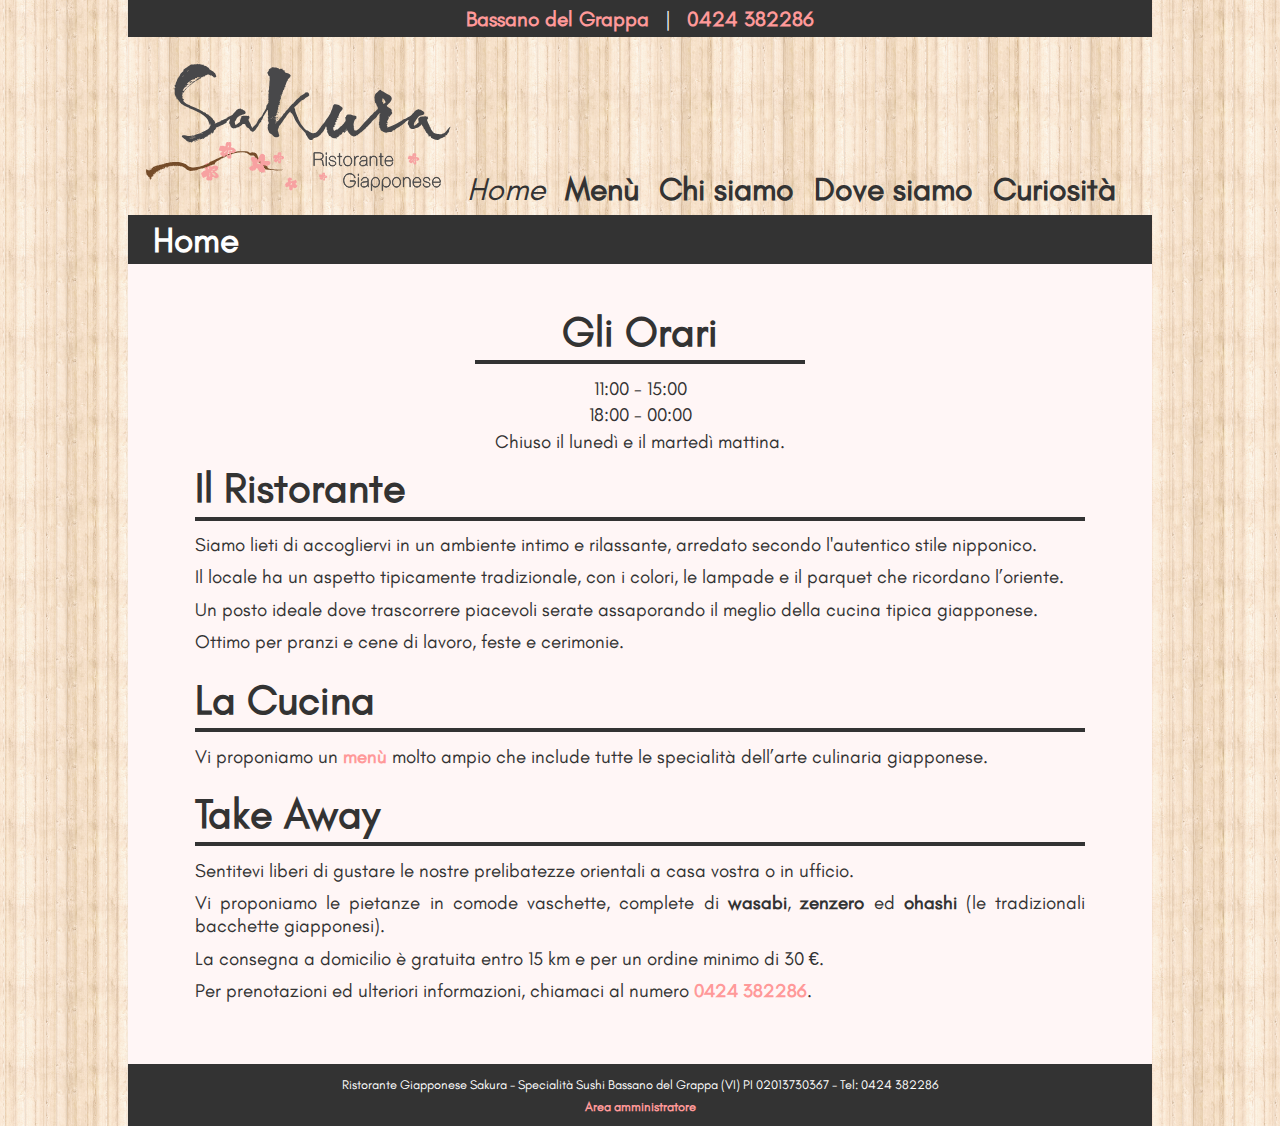
<file: public-html/index.html>
<!DOCTYPE html PUBLIC "-//W3C//DTD XHTML 1.0 Strict//EN" "http://www.w3.org/TR/xhtml1/DTD/xhtml1-strict.dtd">
<html xmlns="http://www.w3.org/1999/xhtml"  xml:lang="it" lang="it">
<head>
	<title>Ristorante Sakura</title>
	<link rel="stylesheet" type="text/css" href="css/style.css"/>
	<link rel="shortcut icon" type="image/png" href="images/favicon.png"/>
	<meta http-equiv="Content-Type" content="text/html; charset=utf-8"/>
	<meta http-equiv="Content-Script-Type" content="text/javascript" />
	<meta name="title" content="Ristorante Sakura - Ristorante Giapponese - Bassano del Grappa" />
	<meta name="description" content="Ristorante Giapponese a Bassano del Grappa. Specialità Sushi con servizio d'asporto." />
    <meta name="keywords" content="Sakura, ristorante, giapponese, giappone, sushi, asporto, bassano, bassano del grappa, vicenza" />
    <meta name="author" content="Andrea Tombolato, Eduard Bicego, Davide Castello" />
    <meta name="language" content="italian it" />
    <script type="text/javascript" src="js/scripts.js"></script>
</head>
<body onload="manageNav()">
	<div id="header">
		<div id="fixed-info">
			<p><a id="city" href="dove-siamo.html">Bassano del Grappa</a> | <a class="tel" href="tel:0424 382286">0424 382286</a></p>
		</div> 
			<div id="top-bar">
				<div id="logo">
					<h1><span xml:lang="ja">Sakura</span> - Ristorante Giapponese</h1>
				</div> 
				<div id="nav-button">
					<a onclick="manageNav()" title="Menu"> &#9776; </a>
				</div>
			</div>
		<div id="nav-menu">
			<ul>
				<li xml:lang="en">Home</li>
				<li><a href="../cgi-bin/menu.cgi">Menù</a></li>
				<li><a href="chi-siamo.html">Chi siamo</a></li>
				<li><a href="dove-siamo.html">Dove siamo</a></li>
				<li><a href="curiosita.html">Curiosità</a></li>
			</ul>
		</div>
	</div>
	<div id="main">
		<div id="path">
			<h2 xml:lang="en">Home</h2>
		</div>
		<div id="content">
			<div class="panel" id="orari">
				<h3>Gli Orari</h3>
				<p class="h">11:00 - 15:00</p> 
				<p class="h">18:00 - 00:00</p>
				<p>Chiuso il lunedì e il martedì mattina.</p>
			</div>
			<div class="panel" >
				<h3>Il Ristorante</h3>
				<p>Siamo lieti di accogliervi in un ambiente intimo e rilassante, arredato secondo l'autentico stile nipponico.</p>
				<p>Il locale ha un aspetto tipicamente tradizionale, con i colori, le lampade e il parquet che ricordano l’oriente.</p>
				<p>Un posto ideale dove trascorrere piacevoli serate assaporando il meglio della cucina tipica giapponese.</p>
				<p>Ottimo per pranzi e cene di lavoro, feste e cerimonie.</p>
			</div>
			<div class="panel">
				<h3>La Cucina</h3>
				<p>Vi proponiamo un <a href="../cgi-bin/menu.cgi">menù</a> molto ampio che include tutte le specialità dell’arte culinaria giapponese.</p>
			</div>
			<div class="panel" >
				<h3>Take Away</h3>
				<p>Sentitevi liberi di gustare le nostre prelibatezze orientali a casa vostra o in ufficio.</p>
				<p>Vi proponiamo le pietanze in comode vaschette, complete di <strong xml:lang="ja">wasabi</strong>, <strong>zenzero</strong> ed <strong xml:lang="ja">ohashi</strong> (le tradizionali bacchette giapponesi).</p>
				<p>La consegna a domicilio è gratuita entro 15 km e per un ordine minimo di 30 €.</p>
				<p>Per prenotazioni ed ulteriori informazioni, chiamaci al numero <a class="tel" href="tel:0424 382286">0424 382286</a>.</p>
			</div>
		</div>
	</div>
	<div id="footer">
		<p>Ristorante Giapponese <span xml:lang="ja">Sakura</span> - Specialità <span xml:lang="ja">Sushi</span></p>
		<p>Bassano del Grappa (VI)</p> 
		<p>PI 02013730367 - Tel: 0424 382286</p>
		<p id="admin"><a href="../cgi-bin/login.cgi">Area amministratore</a></p>
	</div>
</body>
</html>
</file>
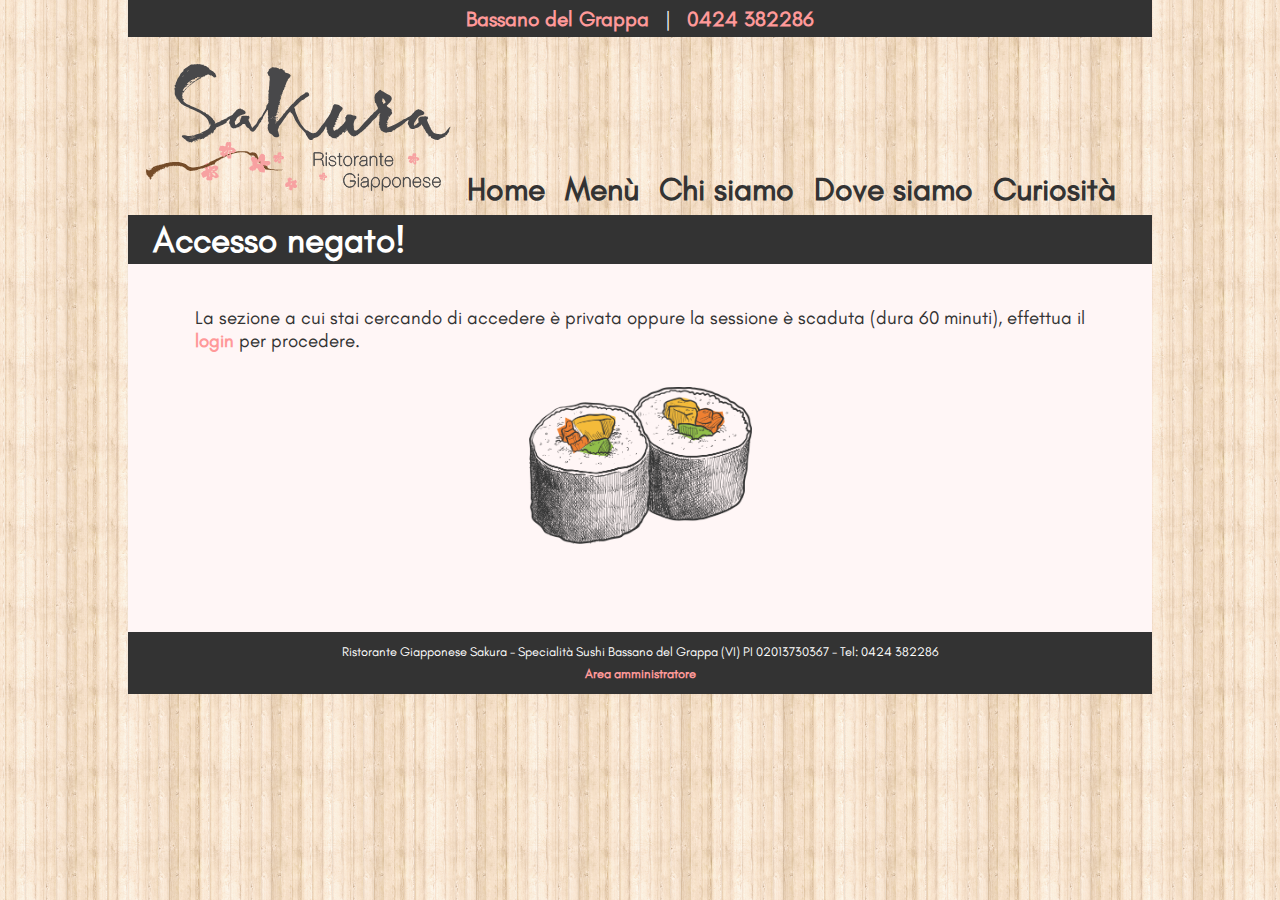
<file: public-html/accesso-negato.html>
<!DOCTYPE html PUBLIC "-//W3C//DTD XHTML 1.0 Strict//EN" "http://www.w3.org/TR/xhtml1/DTD/xhtml1-strict.dtd">
<html xmlns="http://www.w3.org/1999/xhtml"  xml:lang="it" lang="it">
<head>
	<title>Accesso negato | Ristorante Sakura</title>
	<meta name="title" content="Accesso negato | Ristorante Sakura - Ristorante Giapponese - Bassano del Grappa" />
	<link rel="stylesheet" type="text/css" href="css/style.css"/>
	<link rel="shortcut icon" type="image/png" href="images/favicon.png"/>
	<meta http-equiv="Content-Type" content="text/html; charset=utf-8"/>
    <meta name="author" content="Andrea Tombolato, Eduard Bicego, Davide Castello" />
    <meta name="language" content="italian it" />
    <script type="text/javascript" src="js/scripts.js"></script>
</head>
<body onload="manageNav()">
	<div id="header">
		<div id="fixed-info">
			<p><a id="city" href="dove-siamo.html">Bassano del Grappa</a> | <a class="tel" href="tel:0424 382286">0424 382286</a></p>
		</div> 
		
			<div id="top-bar">
				<div id="logo">
					<h1><span xml:lang="ja">Sakura</span> - Ristorante Giapponese</h1>
				</div> 
				<div id="nav-button">
					<a onclick="manageNav()" title="Menu"> &#9776; </a>
				</div>
			</div>

		<div id="nav-menu">
			<ul>
				<li xml:lang="en"><a href="index.html">Home</a></li>
				<li><a href="../cgi-bin/menu.cgi">Menù</a></li>
				<li><a href="chi-siamo.html">Chi siamo</a></li>
				<li><a href="dove-siamo.html">Dove siamo</a></li>
				<li><a href="curiosita.html">Curiosità</a></li>
			</ul>
		</div>
	</div>
	<div id="main">
		<div id="path">
			<h2 >Accesso negato!</h2>
		</div>
		<div id="content">
			<div class="panel" >
				<p>La sezione a cui stai cercando di accedere è privata oppure la sessione è scaduta (dura 60 minuti), effettua il <a href="../cgi-bin/login.cgi">login</a> per procedere.</p> 
				<div id="access-denied"></div>
			</div>
		</div>
	</div>
	<div id="footer">
		<p>Ristorante Giapponese <span xml:lang="ja">Sakura</span> - Specialità <span xml:lang="ja">Sushi</span></p>
		<p>Bassano del Grappa (VI)</p> 
		<p>PI 02013730367 - Tel: 0424 382286</p>
        <p id="admin"><a href="../cgi-bin/login.cgi">Area amministratore</a></p>
	</div>
</body>
</html>
</file>
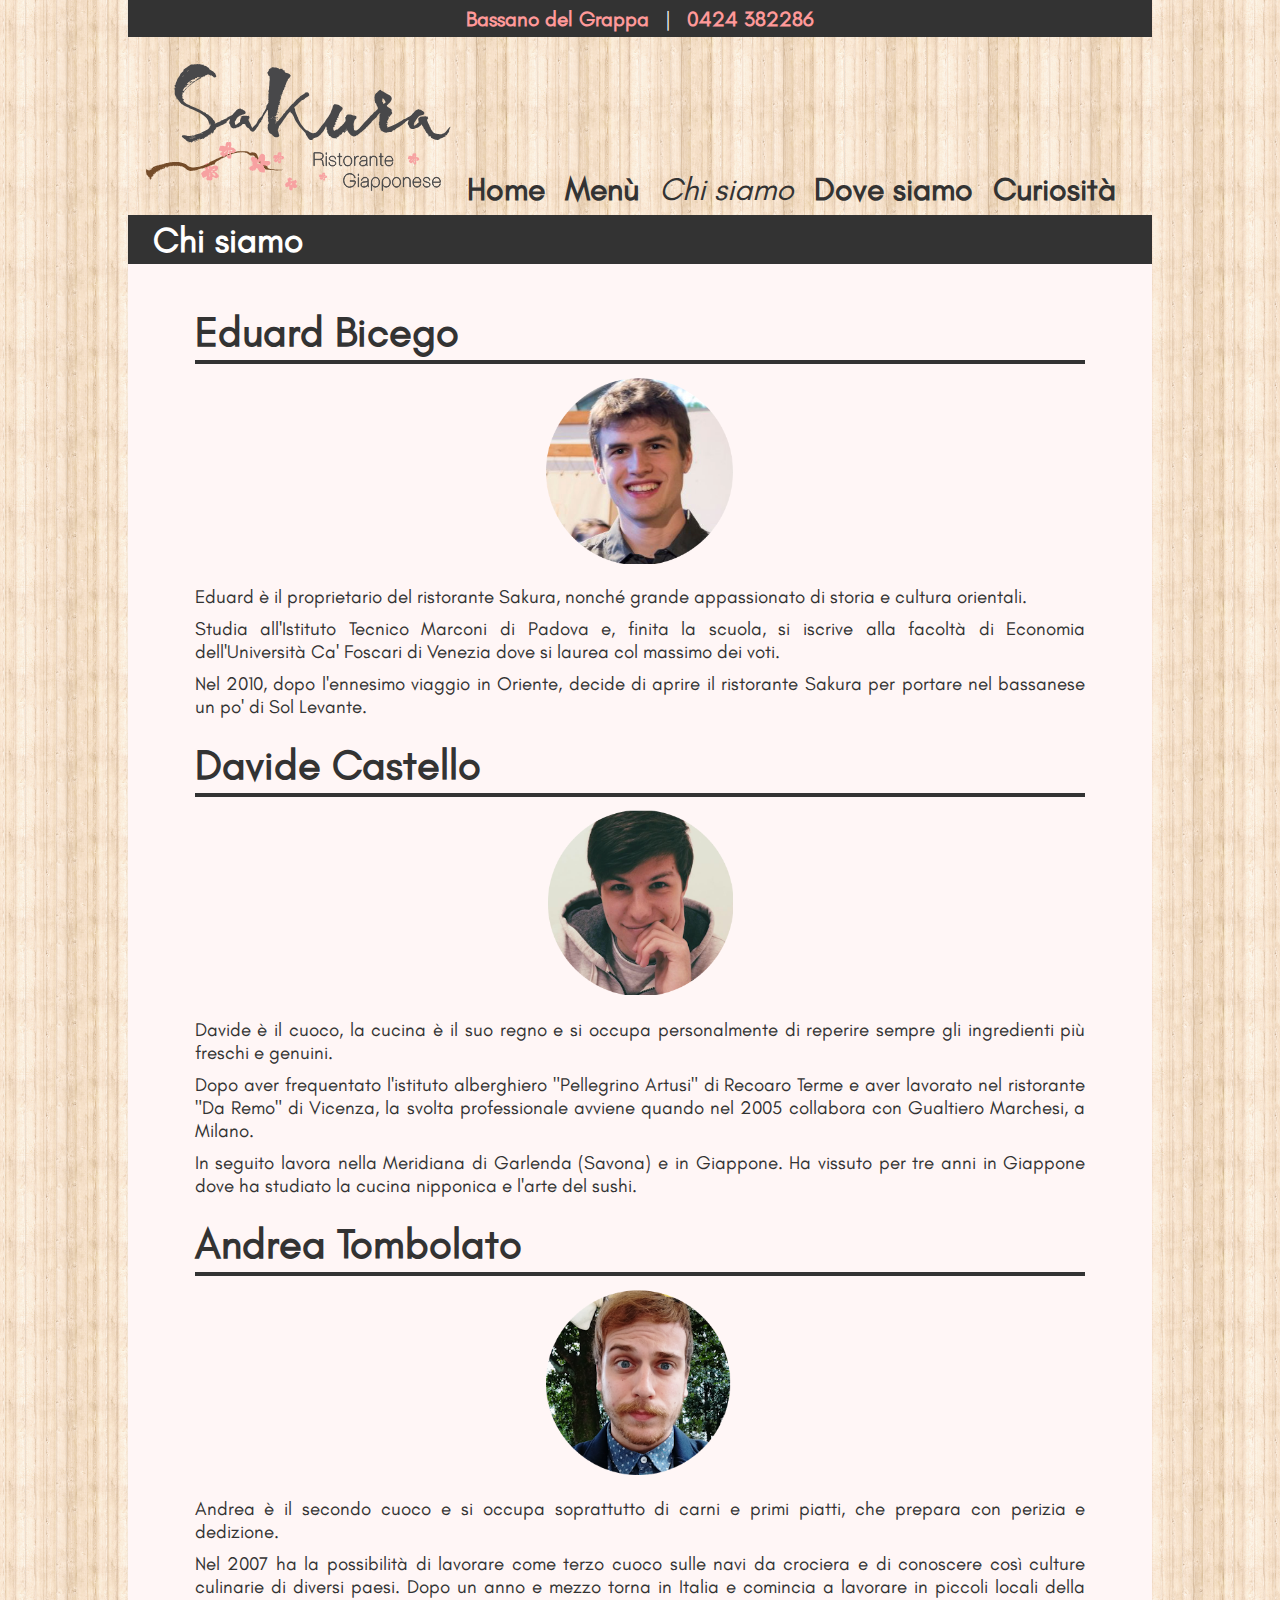
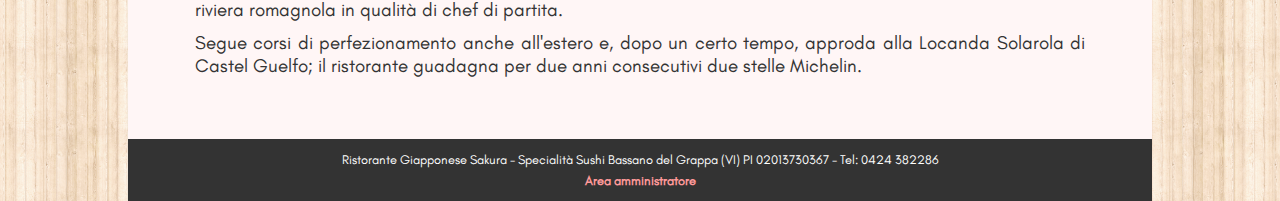
<file: public-html/chi-siamo.html>
<!DOCTYPE html PUBLIC "-//W3C//DTD XHTML 1.0 Strict//EN" "http://www.w3.org/TR/xhtml1/DTD/xhtml1-strict.dtd">
<html xmlns="http://www.w3.org/1999/xhtml"  xml:lang="it" lang="it">
<head>
	<title>Chi siamo | Ristorante Sakura</title>
	<meta name="title" content="Chi siamo | Ristorante Sakura - Ristorante Giapponese - Bassano del Grappa" />
	<link rel="stylesheet" type="text/css" href="css/style.css">
	<link rel="shortcut icon" type="image/png" href="images/favicon.png"/>
	<meta http-equiv="Content-Type" content="text/html; charset=utf-8"/>
	<meta http-equiv="Content-Script-Type" content="text/javascript" />
	<meta name="title" content="Sakura - Ristorante Giapponese - Bassano del Grappa" />
	<meta name="description" content="Ristorante Giapponese a Bassano del Grappa. Specialità Sushi con servizio d'asporto." />
    <meta name="keywords" content="Sakura, ristorante, giapponese, giappone, sushi, asporto, bassano, bassano del grappa, vicenza" />
    <meta name="author" content="Andrea Tombolato, Eduard Bicego, Davide Castello" />
    <meta name="language" content="italian it" />
    <script type="text/javascript" src="js/scripts.js"></script>
</head>
<body onload="manageNav()">
	<div id="header">
		<div id="fixed-info">
			<p><a id="city" href="dove-siamo.html">Bassano del Grappa</a> | <a class="tel" href="tel:0424 382286">0424 382286</a></p>
		</div> 
		
			<div id="top-bar">
				<div id="logo">
					<h1><span xml:lang="ja">Sakura</span> - Ristorante Giapponese</h1>
				</div> 
				<div id="nav-button">
					<a onclick="manageNav()" title="Menu"> &#9776; </a>
				</div>
			</div>

		<div id="nav-menu">
			<ul>
				<li xml:lang="en"><a href="index.html">Home</a></li>
				<li><a href="../cgi-bin/menu.cgi">Menù</a></li>
				<li>Chi siamo</li>
				<li><a href="dove-siamo.html">Dove siamo</a></li>
				<li><a href="curiosita.html">Curiosità</a></li>
			</ul>
		</div>
	</div>
	<div id="main">
		<div id="path">
			<h2 >Chi siamo</h2>
		</div>
		<div id="content">
			<div class="panel">
				<h3>Eduard Bicego</h3>
				<div>
					<div class="thumb" id="ebicego"></div>
					<p>Eduard è il proprietario del ristorante <span xml:lang="ja">Sakura</span>, nonché grande appassionato di storia e cultura orientali.</p>
					<p>Studia all'Istituto Tecnico Marconi di Padova e, finita la scuola, si iscrive alla facoltà di Economia dell'Università Ca' Foscari di Venezia dove si laurea col massimo dei voti. </p>
					<p>Nel 2010, dopo l'ennesimo viaggio in Oriente, decide di aprire il ristorante <span xml:lang="ja">Sakura</span> per portare nel bassanese un po' di Sol Levante. </p>
				</div>
			</div>
			<div class="panel" >
				<h3>Davide Castello</h3>
				<div>
					<div class="thumb" id="dcastello"></div>
					<p>Davide è il cuoco, la cucina è il suo regno e si occupa personalmente di reperire sempre gli ingredienti più freschi e genuini.</p>
					<p>Dopo aver frequentato l'istituto alberghiero "Pellegrino Artusi" di Recoaro Terme e aver lavorato nel ristorante "Da Remo" di Vicenza, la svolta professionale avviene quando nel 2005 collabora con Gualtiero Marchesi, a Milano.</p> <p>In seguito lavora nella Meridiana di Garlenda (Savona) e in Giappone.
					Ha vissuto per tre anni in Giappone dove ha studiato la cucina nipponica e l'arte del <span xml:lang="ja">sushi</span>.</p>
				</div>
			</div>
			<div class="panel" >
				<h3>Andrea Tombolato</h3>
				<div>
					<div class="thumb" id="atombola"></div>
					<p>Andrea è il secondo cuoco e si occupa soprattutto di carni e primi piatti, che prepara con perizia e dedizione.</p>
					<p>Nel 2007 ha la possibilità di lavorare come terzo cuoco sulle navi da crociera e di conoscere così culture culinarie di diversi paesi. Dopo un anno e mezzo torna in Italia e comincia a lavorare in piccoli locali della riviera romagnola in qualità di chef di partita.</p>
					<p>Segue corsi di perfezionamento anche all'estero e, dopo un certo tempo, approda alla Locanda Solarola di Castel Guelfo; il ristorante guadagna per due anni consecutivi due stelle <span xml:lang="fr">Michelin</span>.</p>
				</div>
			</div>
		</div>
	</div>
	<div id="footer">
		<p>Ristorante Giapponese <span xml:lang="ja">Sakura</span> - Specialità <span xml:lang="ja">Sushi</span></p>
		<p>Bassano del Grappa (VI)</p> 
		<p>PI 02013730367 - Tel: 0424 382286</p>
		<p id="admin"><a href="../cgi-bin/login.cgi">Area amministratore</a></p>
	</div>
</body>
</html>
</file>
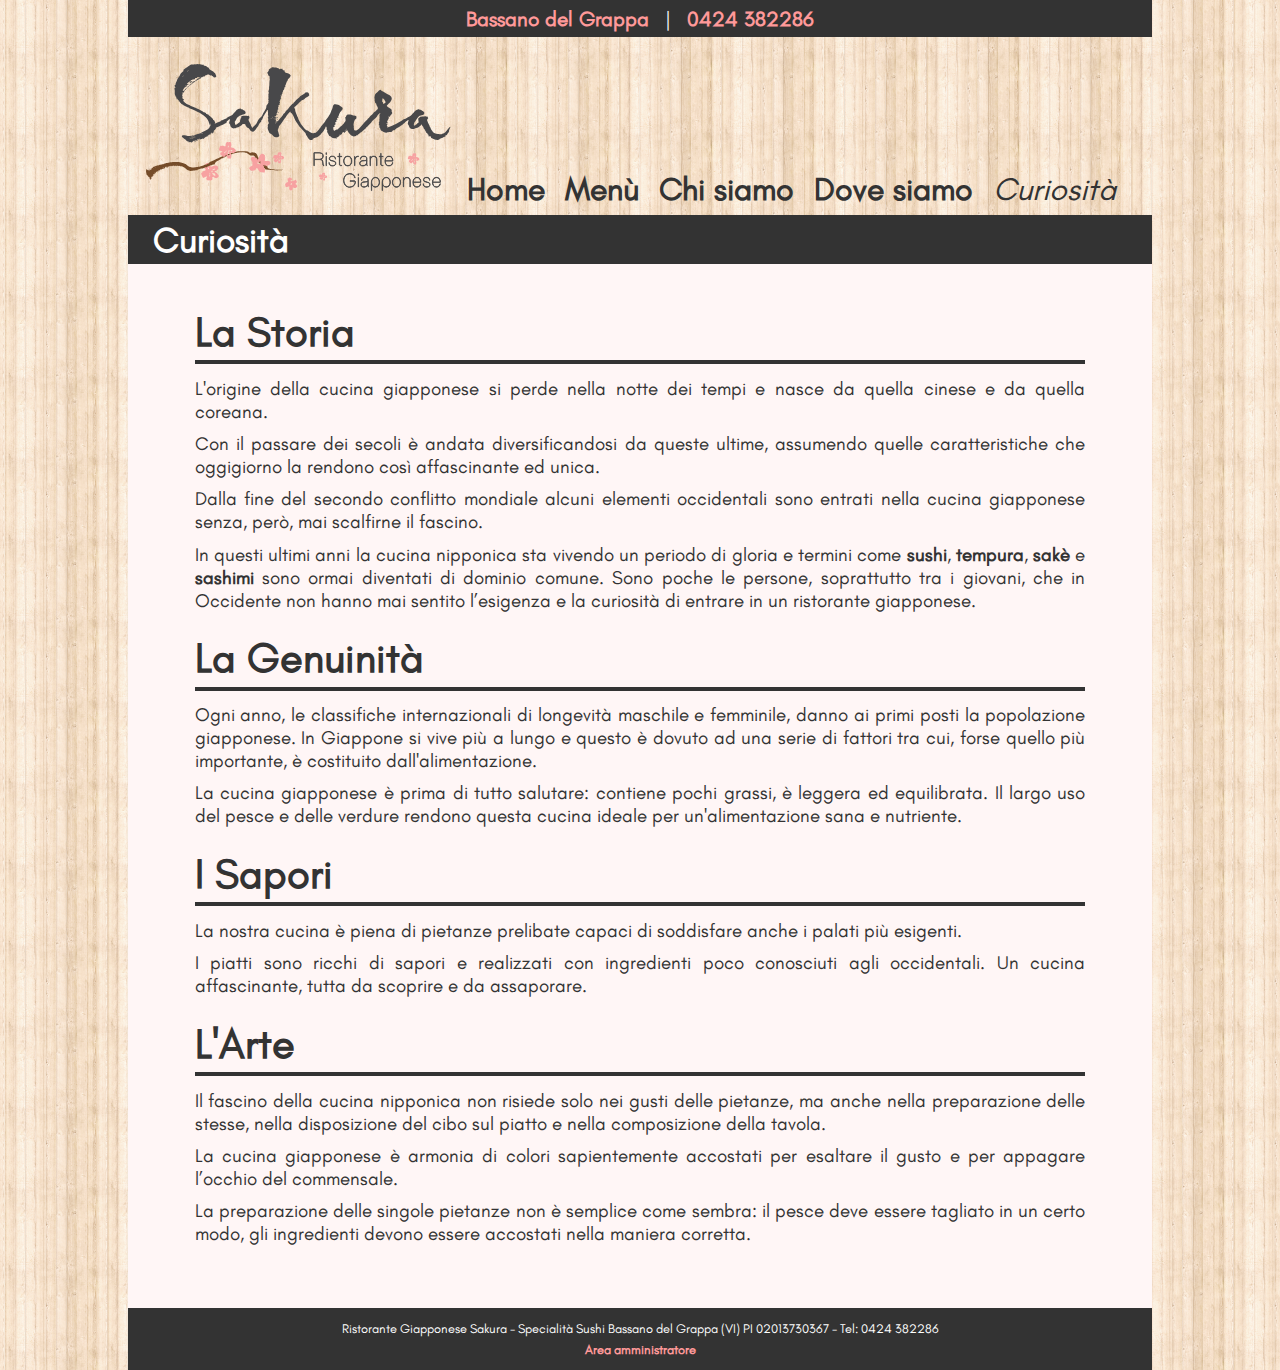
<file: public-html/curiosita.html>
<!DOCTYPE html PUBLIC "-//W3C//DTD XHTML 1.0 Strict//EN" "http://www.w3.org/TR/xhtml1/DTD/xhtml1-strict.dtd">
<html xmlns="http://www.w3.org/1999/xhtml"  xml:lang="it" lang="it">
<head>
	<title>Curiosità | Ristorante Sakura</title>
	<meta name="title" content="Curiosità | Ristorante Sakura - Ristorante Giapponese - Bassano del Grappa" />
	<link rel="stylesheet" type="text/css" href="css/style.css"/>
	<link rel="shortcut icon" type="image/png" href="images/favicon.png"/>
	<meta http-equiv="Content-Type" content="text/html; charset=utf-8"/>
	<meta http-equiv="Content-Script-Type" content="text/javascript" />
	<meta name="description" content="Ristorante Giapponese a Bassano del Grappa. Specialità Sushi con servizio d'asporto." />
    <meta name="keywords" content="Sakura, ristorante, giapponese, giappone, sushi, asporto, bassano, bassano del grappa, vicenza" />
    <meta name="author" content="Andrea Tombolato, Eduard Bicego, Davide Castello" />
    <meta name="language" content="italian it" />
    <script type="text/javascript" src="js/scripts.js"></script>
</head>
<body onload="manageNav()">
	<div id="header">
		<div id="fixed-info">
			<p><a id="city" href="dove-siamo.html">Bassano del Grappa</a> | <a class="tel" href="tel:0424 382286">0424 382286</a></p>
		</div> 
		
			<div id="top-bar">
				<div id="logo">
					<h1><span xml:lang="ja">Sakura</span> - Ristorante Giapponese</h1>
				</div> 
				<div id="nav-button">
					<a onclick="manageNav()" title="Menu"> &#9776; </a>
				</div>
			</div>

		<div id="nav-menu">
			<ul>
				<li xml:lang="en"><a href="index.html">Home</a></li>
				<li><a href="../cgi-bin/menu.cgi">Menù</a></li>
				<li><a href="chi-siamo.html">Chi siamo</a></li>
				<li><a href="dove-siamo.html">Dove siamo</a></li>
				<li>Curiosità</li>
			</ul>
		</div>
	</div>
	<div id="main">
		<div id="path">
			<h2 >Curiosità</h2>
		</div>
		<div id="content">
			<div class="panel" >
				<h3>La Storia</h3>
				<p>L'origine della cucina giapponese si perde nella notte dei tempi e nasce da quella cinese e da quella coreana.</p> 
				<p>Con il passare dei secoli è andata diversificandosi da queste ultime, assumendo quelle caratteristiche che oggigiorno la rendono così affascinante ed unica.</p> 
				<p>Dalla fine del secondo conflitto mondiale alcuni elementi occidentali sono entrati nella cucina giapponese senza, però, mai scalfirne il fascino.</p>
				<p>In questi ultimi anni la cucina nipponica sta vivendo un periodo di gloria e termini come <strong xml:lang="ja">sushi</strong>, <strong xml:lang="ja">tempura</strong>, <strong xml:lang="ja">sakè</strong> e <strong xml:lang="ja">sashimi</strong> sono ormai diventati di dominio comune. Sono poche le persone, soprattutto tra i giovani, che in Occidente non hanno mai sentito l’esigenza e la curiosità di entrare in un ristorante giapponese.</p>
			</div>
			<div class="panel" >
				<h3>La Genuinità</h3>
				<p>Ogni anno, le classifiche internazionali di longevità maschile e femminile, danno ai primi posti la popolazione giapponese. In Giappone si vive più a lungo e questo è dovuto ad una serie di fattori tra cui, forse quello più importante, è costituito dall'alimentazione.</p>
				<p>La cucina giapponese è prima di tutto salutare: contiene pochi grassi, è leggera ed equilibrata. Il largo uso del pesce e delle verdure rendono questa cucina ideale per un'alimentazione sana e nutriente.</p>
			</div>
			<div class="panel" >
				<h3>I Sapori</h3>
				<p>La nostra cucina è piena di pietanze prelibate capaci di soddisfare anche i palati più esigenti.</p>
				<p>I piatti sono ricchi di sapori e realizzati con ingredienti poco conosciuti agli occidentali. Un cucina affascinante, tutta da scoprire e da assaporare.</p> 
			</div>
			<div class="panel" >
				<h3>L'Arte</h3>
				<p>Il fascino della cucina nipponica non risiede solo nei gusti delle pietanze, ma anche nella preparazione delle stesse, nella disposizione del cibo sul piatto e nella composizione della tavola.</p> 
				<p>La cucina giapponese è armonia di colori sapientemente accostati per esaltare il gusto e per appagare l’occhio del commensale.</p>
				<p>La preparazione delle singole pietanze non è semplice come sembra: il pesce deve essere tagliato in un certo modo, gli ingredienti devono essere accostati nella maniera corretta.</p> 
			</div>
		</div>
	</div>
	<div id="footer">
		<p>Ristorante Giapponese <span xml:lang="ja">Sakura</span> - Specialità <span xml:lang="ja">Sushi</span></p>
		<p>Bassano del Grappa (VI)</p> 
		<p>PI 02013730367 - Tel: 0424 382286</p>
		<p id="admin"><a href="../cgi-bin/login.cgi">Area amministratore</a></p>
	</div>
</body>
</html>
</file>
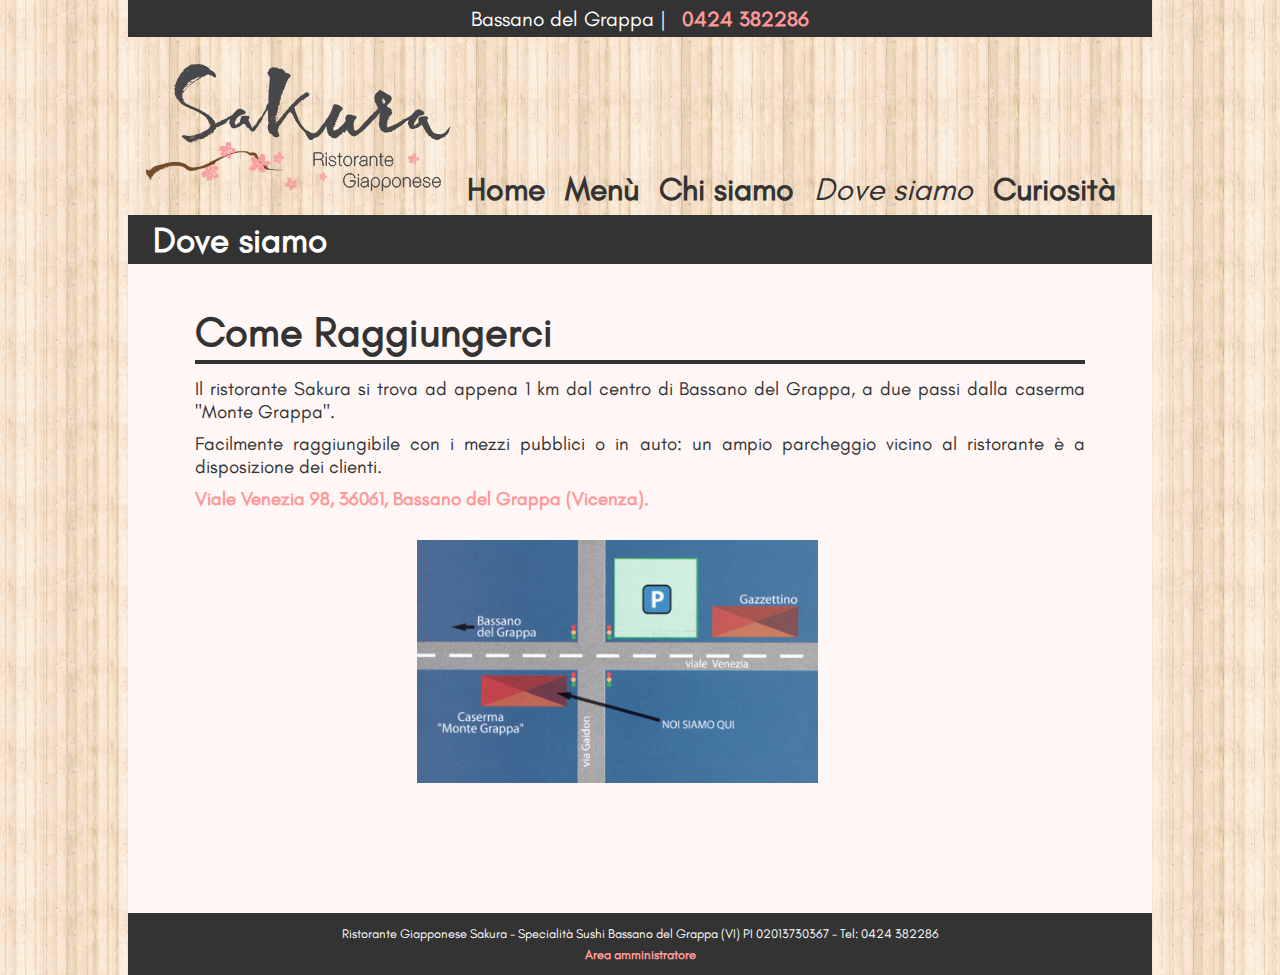
<file: public-html/dove-siamo.html>
<!DOCTYPE html PUBLIC "-//W3C//DTD XHTML 1.0 Strict//EN" "http://www.w3.org/TR/xhtml1/DTD/xhtml1-strict.dtd">
<html xmlns="http://www.w3.org/1999/xhtml"  xml:lang="it" lang="it">
<head>
	<title>Dove siamo | Ristorante Sakura</title>
	<meta name="title" content="Dove siamo | Ristorante Sakura - Ristorante Giapponese - Bassano del Grappa" />
	<link rel="stylesheet" type="text/css" href="css/style.css"/>
	<link rel="shortcut icon" type="image/png" href="images/favicon.png"/>
	<meta http-equiv="Content-Type" content="text/html; charset=utf-8"/>
	<meta name="description" content="Ristorante Giapponese a Bassano del Grappa. Specialità Sushi con servizio d'asporto." />
    <meta name="keywords" content="Sakura, ristorante, giapponese, giappone, sushi, asporto, bassano, bassano del grappa, vicenza" />
    <meta name="author" content="Andrea Tombolato, Eduard Bicego, Davide Castello" />
    <meta name="language" content="italian it" />
    <script type="text/javascript" src="js/scripts.js"></script>
</head>
<body onload="manageNav()">
	<div id="header">
		<div id="fixed-info">
			<p>Bassano del Grappa | <a class="tel" href="tel:0424 382286">0424 382286</a></p>
		</div> 
		
			<div id="top-bar">
				<div id="logo">
					<h1><span xml:lang="ja">Sakura</span> - Ristorante Giapponese</h1>
				</div> 
				<div id="nav-button">
					<a onclick="manageNav()" title="Menu"> &#9776; </a>
				</div>
			</div>

		<div id="nav-menu">
			<ul>
               	<li xml:lang="en"><a href="index.html">Home</a></li>
				<li><a href="../cgi-bin/menu.cgi">Menù</a></li>
				<li><a href="chi-siamo.html">Chi siamo</a></li>
				<li>Dove siamo</li>
				<li><a href="curiosita.html">Curiosità</a></li>
			</ul>
		</div>
	</div>
	<div id="main">
		<div id="path">
			<h2>Dove siamo</h2>
		</div>
		<div id="content">
			<div class="panel" >
				<h3>Come Raggiungerci</h3>
				<p>Il ristorante <span xml:lang="ja">Sakura</span> si trova ad appena 1 km dal centro di Bassano del Grappa, a due passi dalla caserma "Monte Grappa".</p> <p>Facilmente raggiungibile con i mezzi pubblici o in auto: un ampio parcheggio vicino al ristorante è a disposizione dei clienti.</p>
				<p><strong><a href="https://www.google.com/maps/place/Sakura/@45.7696702,11.7474846,17z/data=!3m1!4b1!4m2!3m1!1s0x4778da640a5a19f1:0x83893ec4fd6bdec">Viale Venezia 98, 36061, Bassano del Grappa (Vicenza).</a></strong></p>
				<img src="images/mappa.jpg" width="95%" alt="Indicazioni visuali utili per raggiungere il ristorante dai vicini luoghi d'interesse" longdesc="indicazioni.txt"/>
			</div>
		</div>
	</div>
	<div id="footer">
		<p>Ristorante Giapponese <span xml:lang="ja">Sakura</span> - Specialità <span xml:lang="ja">Sushi</span></p>
		<p>Bassano del Grappa (VI)</p> 
		<p>PI 02013730367 - Tel: 0424 382286</p>
		<p id="admin"><a href="../cgi-bin/login.cgi">Area amministratore</a></p>
	</div>
</body>
</html>
</file>
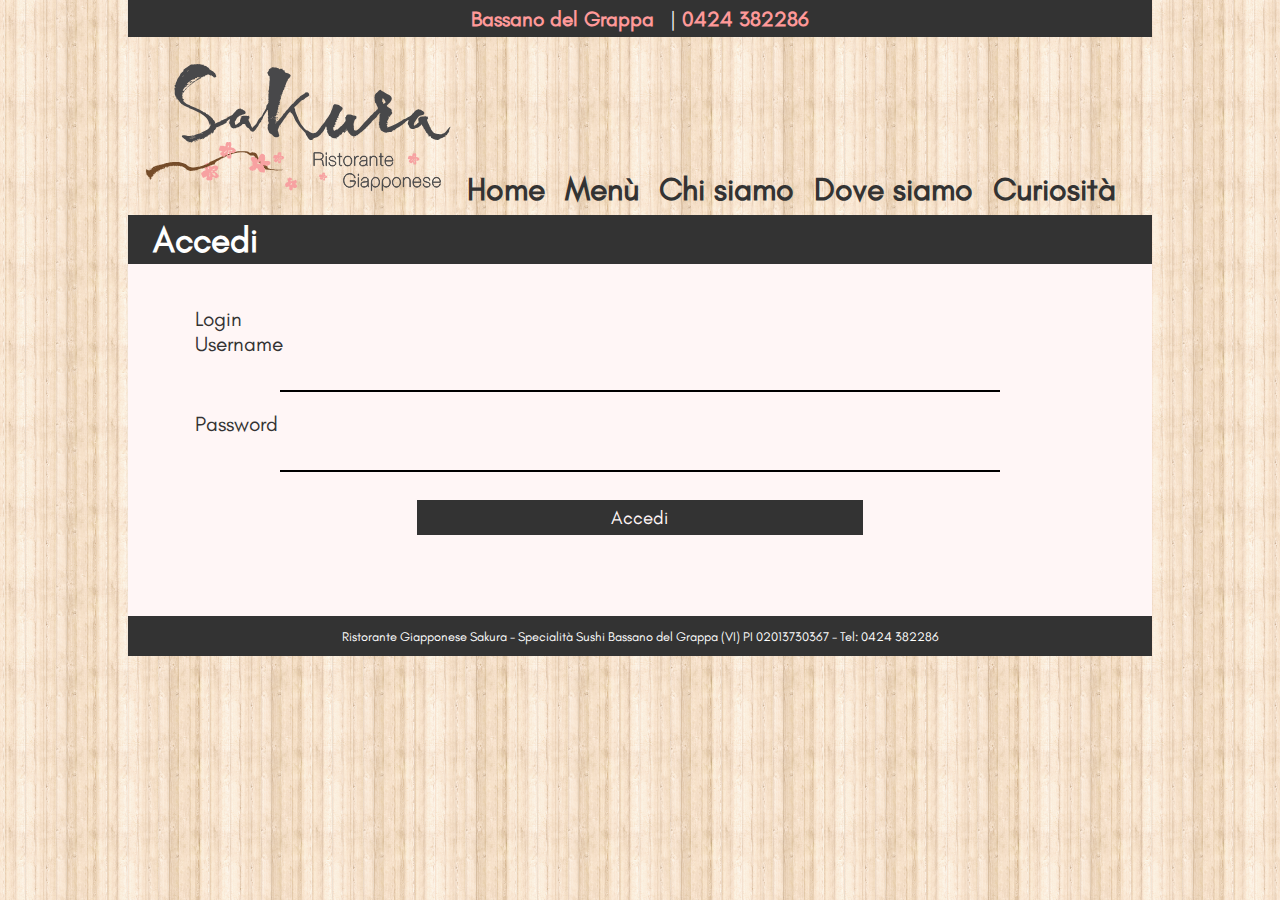
<file: public-html/login.html>
<!DOCTYPE html PUBLIC "-//W3C//DTD XHTML 1.0 Strict//EN" "http://www.w3.org/TR/xhtml1/DTD/xhtml1-strict.dtd">
<html xmlns="http://www.w3.org/1999/xhtml"  xml:lang="it" lang="it">
<head>
	<title>Accedi | Sakura</title>
	<link rel="stylesheet" type="text/css" href="css/style.css">
	<link rel="shortcut icon" type="image/png" href="images/favicon.png"/>
	<meta http-equiv="Content-Type" content="text/html; charset=utf-8"/>
    <meta name="author" content="Andrea Tombolato, Eduard Bicego, Davide Castello" />
    <meta name="language" content="italian it" />
    <script type="text/javascript" src="js/scripts.js"></script>
</head>
<body onload="manageNav()">
	<div id="header">
		<div id="fixed-info">
			<p><a id="city" href="dove-siamo.html">Bassano del Grappa</a> | <a id="tel" href="tel:0424 382286">0424 382286</a></p>
		</div> 
		
			<div id="top-bar">
				<div id="logo">
					<h1>Sakura - Ristorante Giapponese</h1>
				</div> 
				<div id="nav-button">
					<a onclick="manageNav()" title="Menu"> &#9776 </a>
				</div>
			</div>

		<div id="nav-menu">
			<ul>
				<li xml:lang="en"><a href="index.html">Home</a></li>
				<li><a href="menu.html">Menù</a></li>
				<li><a href="chi-siamo.html">Chi siamo</a></li>
				<li><a href="dove-siamo.html">Dove siamo</a></li>
				<li><a href="curiosita.html">Curiosità</a></li>
			</ul>
		</div>
	</div>
	<div id="main">
		<div id="path">
			<h2 >Accedi</h2>
		</div>
		<div id="content">
			<div class="panel" >
				<form action="../cgi-bin/check-login.cgi" method="post">
                  	<fieldset>
                  		<div id="legend">
                     		<legend>Login</legend>
                     	</div>
                     	<label>Username</label>
                     	<input type="text" name="username" size="25"/>
                     	<label>Password</label>
                     	<input type="password" name="password" size="25"/>
                        <input id="submit" type="submit" name="accedi" value="Accedi" />
                  	</fieldset>
  				</form>
			</div>
		</div>
	</div>
	<div id="footer">
		<p>Ristorante Giapponese Sakura - Specialità Sushi</p>
		<p>Bassano del Grappa (VI)</p> 
		<p>PI 02013730367 - Tel: 0424 382286</p>
	</div>
</body>
</html>
</file>
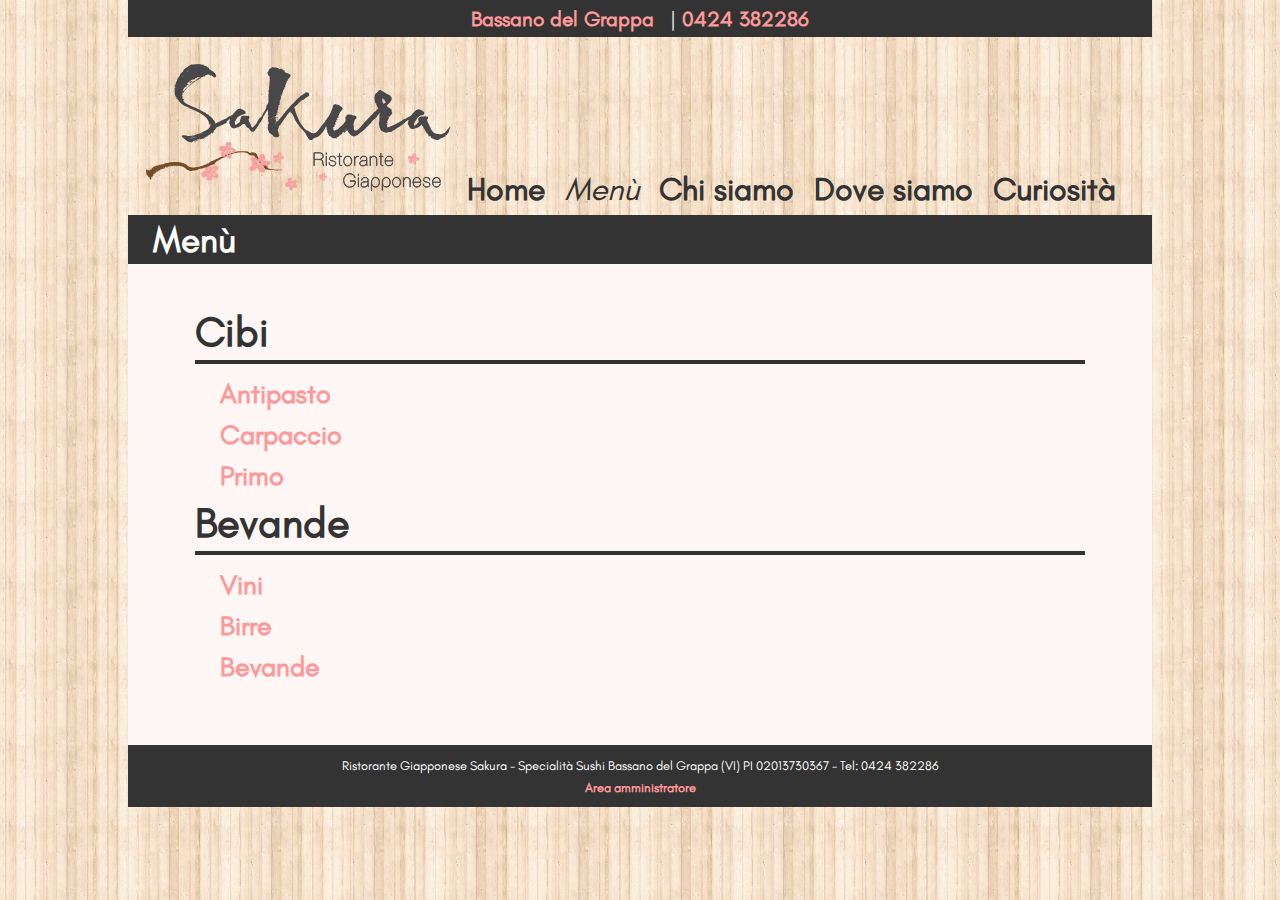
<file: public-html/menu.html>
<!-- PAGINA DA ELIMINARE -->
<!DOCTYPE html PUBLIC "-//W3C//DTD XHTML 1.0 Strict//EN" "http://www.w3.org/TR/xhtml1/DTD/xhtml1-strict.dtd">
<html xmlns="http://www.w3.org/1999/xhtml"  xml:lang="it" lang="it">
<head>
	<title>Menù | Sakura</title>
	<meta name="title" content="Menù | Sakura - Ristorante Giapponese - Bassano del Grappa" />
	<link rel="stylesheet" type="text/css" href="css/style.css">
	<link rel="shortcut icon" type="image/png" href="images/favicon.png"/>
	<meta http-equiv="Content-Type" content="text/html; charset=utf-8"/>
	<meta name="title" content="Sakura - Ristorante Giapponese - Bassano del Grappa" />
	<meta name="description" content="Ristorante Giapponese a Bassano del Grappa. Specialità Sushi con servizio d'asporto." />
    <meta name="keywords" content="Sakura, ristorante, giapponese, giappone, sushi, asporto, bassano, bassano del grappa, vicenza" />
    <meta name="author" content="Andrea Tombolato, Eduard Bicego, Davide Castello" />
    <meta name="language" content="italian it" />
    <script type="text/javascript" src="js/scripts.js"></script>
</head>
<body onload="manageNav()">
	<div id="header">
		<div id="fixed-info">
			<p><a id="city" href="dove-siamo.html">Bassano del Grappa</a> | <a id="tel" href="tel:0424 382286">0424 382286</a></p>
		</div> 
		
			<div id="top-bar">
				<div id="logo">
					<h1>Sakura - Ristorante Giapponese</h1>
				</div> 
				<div id="nav-button">
					<a onclick="manageNav()" title="Menu"> &#9776 </a>
				</div>
			</div>

		<div id="nav-menu">
			<ul>
               	<li xml:lang="en"><a href="index.html">Home</a></li>
				<li>Menù</li>
				<li><a href="chi-siamo.html">Chi siamo</a></li>
				<li><a href="dove-siamo.html">Dove siamo</a></li>
				<li><a href="curiosita.html">Curiosità</a></li>
			</ul>
		</div>
	</div>
	<div id="main">
		<div id="path">
			<h2>Menù</h2>
		</div>
		<div id="content">
			<div class="panel" >
				<h3>Cibi</h3>
				<ul>
					<li>
						<div class="panel">
							<!--necessario javascript:void(0) per non spostarsi sulla pagina quando chiamo onclick-->
							<h4><a href="javascript:void(0)" onclick="manageMenu('antipasto')">Antipasto</a></h4>
							<dl class="hidden" id='antipasto'>
							<dt>1b - <strong>Daikon</strong> <span class='prezzo'>€ 3</span></dt>
								<dd>Rapa gialla marinata</dd>
							<dt>2 - <strong>Sunonomo</strong> <span class='prezzo'>€ 5</span></dt>
								<dd>Pesce marinato con aceto di riso, servito con alghe e cetrioli</dd>
							<dt>3 - <strong>Kaiser</strong> <span class='prezzo'>€ 8</span></dt>
								<dd>Insalata con alghe kombu e sashimi</dd>
							<dt>4 - <strong>Insalata di alghe</strong> <span class='prezzo'>€ 6</span></dt>
							<dt>5 - <strong>Agedashi Toufu</strong> <span class='prezzo'>€ 4</span></dt>
								<dd>Formaggio di soia fritto</dd>
						</dl>
						</div>
					</li>
					<li>
						<div class="panel">
							<h4><a href="#" onclick="manageMenu('carpaccio')">Carpaccio</a></h4>
						</div>
					</li>
					<li>
						<div class="panel">
							<h4><a href="#" onclick="manageMenu('primo')">Primo</a></h4>
						</div>
					</li>
				</ul>
				<h3>Bevande</h3>
				<ul>
					<li>
						<div class="panel">
							<h4><a href="#" onclick="manageMenu('Vini')">Vini</a></h4>
						</div>
					</li>
					<li>
						<div class="panel">
							<h4><a href="#" onclick="manageMenu('Birre')">Birre</a></h4>
						</div>
					</li>
					<li>
						<div class="panel">
							<h4><a href="#" onclick="manageMenu('Bevande')">Bevande</a></h4>
						</div>
					</li>
				</ul>
			</div>
		</div>
	</div>
	<div id="footer">
		<p>Ristorante Giapponese Sakura - Specialità Sushi</p>
		<p>Bassano del Grappa (VI)</p> 
		<p>PI 02013730367 - Tel: 0424 382286</p>
		<p id="admin"><a href="../cgi-bin/login.cgi">Area amministratore</a></p>
	</div>
</body>
</html>
</file>
<file: public-html/css/style.css>
@font-face {
    font-family: sakuraFont;
    src: url(fonts/GlacialIndifference-Regular.otf);
}

* {
	margin: 0px;
	border: 0px;
	padding: 0px;
	font-size: 100%;
	font-family: sakuraFont, Arial, Helvetica, sans-serif;
}

body {
	background-image: url(../images/tileable_wood_texture_@2X.png);
	background-size: 10%;
	background-position: center;
	background-repeat: repeat;
}

a {
	color: #FF9999;
	text-decoration: none;
	font-weight: bold;
}

li {
	list-style-type: none;
}

#fixed-info {
	padding-top: 1em;
	padding-bottom: 1em;
	font-size: 0.9em;
	color: #FFF6F6;
	background-color: #333333;
	margin-bottom: 1em;
}

#fixed-info p {
	text-align: center;
}

#fixed-info #city {
	padding-right: 0.5em;
}

#fixed-info .tel {
	padding-left: 0.5em;
}

#logo {
	float: left;
	background-image: url(../images/sakura.svg);
	background-repeat: no-repeat;
	background-position: center;
	height: 22em;
	width: 80%;
	text-indent: -999em;
	background-size: 95%;
}

#nav-button {
	width: 20%;
	height: 9.5em;
	margin-left: 80%;
	padding-top: 12.5em;
}

#nav-button a{
	color: #333333;
	font-size: 6em;
	padding-left: 0.5em;
	font-weight: 200;

}

#nav-button a:active{
	color: #FF9999;
}

.hidden {
	position:absolute; 
	left:-10000px; 
	top:auto; 
	width:1px; 
	height:1px; 
	overflow:hidden;
}

.aiuti{ 
	position:absolute; 
	height:0; 
	overflow:hidden; 
}

#fast-search ul {
	text-align: center;
}

#fast-search li {
	margin-bottom: 0.5em;
}

p.end-list {
	margin-top: 2em;
}

#nav-menu li {
	font-size: 3em;
	text-align: center;
	margin-bottom: 0.5em;
	font-style: italic;
}

#nav-menu li a {
		color: #333333;
		font-weight: bolder;
		font-style: normal;
	}

#content {
	font-size: 1.3em;
	padding-top: 2em;
	padding-bottom: 2em;
	padding-left: 2em;
	padding-right: 2em;
	color: #333333;
	font-weight: 400;
	background: #FFF6F6;

}

div #path {
	background: #333333;
	color: white;
	font-size: 4em;
	padding-top: 0.1em;
	padding-bottom: 0.1em; 
	padding-left: 0.5em;
}

.panel {
	padding: 1em 1.2em 0em 1.2em;
	border-width: 10px;
	border-color: #333333;
	margin-bottom: 3em;
	color: #333333;
}

img {
	width: 100%;
	margin: 1em 0em 3em 0em;
}

.panel h3 {
	text-align: center;
	margin-bottom: 0.3em;
	font-size: 4em;
	padding-bottom: 0.1em;
	border-bottom: solid;
	border-width: 13px;
}

.panel div {
	margin-bottom: 0em;
}

.panel h4 {
	text-align: center;
	margin-bottom: 0.2em;
	font-size: 2.5em;
}

.list-title h4 {
	display: inline;
	margin-bottom: 0.3em;
}

.list-title form{
	width: 8%;
	margin: 0em;
	margin-right: 1em; 
	float: right;
	height: 0px;
}

div.list-title {
	text-align: center;
	background: #FFF6F6;
}

.panme

input[name='aggiungi'] {
	display: inline;
	font-size: 0.7em;
}

dl {
	border-top: solid;
	border-width: 8px;
	margin-top: 1em;
	margin-bottom: 2em;
}

dt {
	margin-left: 0.5em;
	margin-top: 1.3em;
}

#mod-piatto, #del-piatto, #del-bevanda, #mod-bevanda{
	display: inline;
}

input[name='mod'].pulsante, input[name='del'].pulsante {
	display: inline;
	font-size: 0.7em;
	padding: 0.01em 0.3em;
	margin-right: 0.5em;
}

/*input[name='mod'].pulsante {
	margin-left: 5em;
	float: right;
	clear: left;
}*/

dd {
	text-align: left;
	margin-top: 0.3em;
	margin-left: 4em;
}

.panel p {
	margin-bottom: 1.5em;
	text-align: center;
	font-size: 1em;
}

.panel p.h {
	margin-bottom: 0.2em;
}

div.thumb {
	height: 20em;
	width: 20em;
	margin: auto;
	margin-bottom: 3em;
	margin-top: 2em;
}

#ebicego {
	background: url(../images/eduard_who_rounded.png);
	background-size: 20em;
	background-repeat: no-repeat;
}

#dcastello {
	background: url(../images/davide_who_rounded.png);
	background-size: 20em;
	background-repeat: no-repeat;
}

#atombola {
	background: url(../images/andrea_who_rounded.png);
	background-size: 20em;
	background-repeat: no-repeat;
}

#footer {
	background: #333333;
	font-size: 0.8em;
	color: white;
	padding: 2em;
	text-align: center;
}

#footer #admin {
	display: none;
}

#access-denied {
	background: url(../images/denied.png);
	background-size: 25%;
	background-repeat: no-repeat;
	background-position: center;
	height: 10em;
}

div.form #login {
   	width: 35%;
   	border-bottom: solid;
   	border-top: solid;
    border-width: 5px;
    padding-top: 1em;
}

div.form h3{
    text-align: center;
    font-size: 2em;
    padding-bottom: 0.1em;
    margin-top: 0.5em;
}

label, input {
	display: block;
}

input {
	/*margin-top: 0.2em;*/
	margin-bottom: 1em;
	border-bottom: solid;
	border-width: 2px;
	border-color: #333333;
	background: #FFF6F6;
	font-size: 0.9em;
	padding: 0.2em;
}

input[name='username'], input[name='password'] {
	margin-top: 0.2em;
	border: hidden;
	border-bottom: solid;
	border-width: 2px;
	background: #FFF6F6;
}

#login fieldset {
	width: 60%;
	margin-left: auto;
	margin-right: auto;
	text-align: center;
}

/*#login*/ #submit {
    width: 50%;
	color: #FFF6F6;
	background: #333333;
	padding: 0.2em 0.9em;
	border-color: #333333;
	border-style: solid;
	border-width: 2px;
	margin-top: 1.5em;
    margin-bottom: 1em;
}

/*#login*/ #submit:hover {
	color: #FF9999;
	border-color: #FF9999;
}

.pulsante {
	color: #FFF6F6;
	background: #333333;
	padding: 0.2em 0.6em;
	border-color: #333333;
	border-style: solid;
	border-width: 2px;
	font-size: 0.6em;
}

.pulsante:hover {
	color: #ff9999;
	border-color: #ff9999;
	cursor: pointer;
}

input.pulsante {
    margin-right: 1em;
}

div.form #add-piatto-in, div.form #mod-piatto-in, div.form #add-bevanda-in, div.form #mod-bevanda-in {
   	width: 80%;
   	border-bottom: solid;
   	border-top: solid;
    border-width: 5px;
    padding-top: 1em;
    margin-top: 0.5em;
}

#add-piatto-in fieldset, #mod-piatto-in fieldset, #add-bevanda-in fieldset, #mod-bevanda-in fieldset {
	width: 60%;
	margin-left: auto;
	margin-right: auto;
	text-align: center;
}

fieldset input[name='mod'], fieldset input[name='del']{
	width: 10%;
}

fieldset input[name='add'] {
	width: 100%;
}

#add-piatto-in label, #mod-piatto-in label, #add-bevanda-in label, #mod-bevanda-in label {
	margin-bottom: 0.2em;
}

fieldset input, fieldset textarea {
	border: solid;
	border-width: 1px;
	border-color: #E6E6E6;
	background: white;
	width: 80%;
}

#add-piatto-in #submit, #mod-piatto-in #submit, #add-bevanda-in #submit, #mod-bevanda-in #submit{
	width: 25%;
}

p.info {
	margin-bottom: 0.7em;
	text-align: center;
	font-size: 1em;
}

/*SOLO DESKTOP >= 1024 */
@media screen and (min-width: 1024px) {
	* {
		max-width: 1024px;
		margin: auto;
	}

	a:hover {
		text-decoration: underline;
	}

	#fixed-info {
		padding-top: 0.3em;
		padding-bottom: 0.3em;
		font-size: 1.3em;
		color: white;
		background-color: #333333;
		margin-bottom: 1em;
	}

    #logo {
		float: left;
		margin-left: 1em;
		background-position: center;
		height: 140px;
		width: 30%;
		text-indent: -999em;
		background-size: 100%;
	}

	#nav-button {
		display: none;
	}

	#path {
		margin-top: 0.2em;
	}

	div #path {
		font-size: 2.2em;
		padding-top: 0.1em;
		padding-bottom: 0.1em; 
		padding-left: 0.7em;
	}

	#nav-menu, #private-navmenu {
		padding-top: 7em;

	}

	#nav-menu li, #private-navmenu li {
		display: inline;
		font-size: 2em;
		margin-left: 0.5em;
		text-align: left;
		color: #333333;
	}

	#private-navmenu li {
		text-align: center;
		margin-bottom: 0.5em;
		font-style: italic;
	}

	#private-navmenu li a {
		color: #333333;
		font-weight: bolder;
		font-style: normal;
	}


	#nav-menu li a:hover, #private-navmenu li a:hover{
		text-decoration: underline;
	}

	.panel {
		padding: 0em 1.2em 0em 1.2em;
		border-width: 10px;
		border-color: #333333;
		margin-bottom: 1em;
		color: #333333;
	}

	#orari {
		width: 35%;
		margin: auto;
	}

	#orari h3 {
		text-align: center;
	}

	#orari p {
		text-align: center;
	}

	img {
		width: 45%;
		padding-left: 25%;
	}

	.panel h3 {
		text-align: left;
		margin-bottom: 0.3em;
		font-size: 2em;
		padding-bottom: 0.1em;
		border-bottom: solid;
		border-width: 4px;
	}

	.panel div {
		margin-bottom: 0em;
	}

	.panel h4 {
		text-align: left;
		margin-top: 0.3em;
		margin-bottom: 0.2em;
		font-size: 1.3em;
	}

	#fast-search ul {
		text-align: left;
	}

	#fast-search li {
		margin-bottom: 0.5em;
		margin-right: 0.5em;
		margin-left: 1em;
	}

	.panel p.end-list {
		text-align: center;
	}


	dl {
		border-top: solid;
		border-width: 3px;
		margin-top: 0.3em;
	}

	dt {
		margin-left: 1em;
		margin-top: 1.5em;
	}

	dd {
		margin-top: 0.5em;
		margin-left: 3.5em;
	}

	.panel p {
		margin-bottom: 0.5em;
		text-align: justify;
		font-size: 0.9em;
	}

	div.thumb {
		height: 9em;
		width: 9em;
		margin: auto;
		margin-bottom: 1em;
	}

	#ebicego {
		background-size: 9em;
	}

	#dcastello {
		background-size: 9em;
	}

	#atombola {
		background-size: 9em;
	}

	#footer {
		padding: 1em;
	}

	#footer p{
		display: inline;
	}

	#footer #admin {
		display: block;
		margin-top: 0.5em;
	}

	#private-navmenu ul {
		margin-left: 77%;
	}

	p.info {
		font-size: 100%;
		text-align: left;
		padding: 0em 1.2em 0em 1.2em;
	}

	ul.errorList li {
	    list-style-type: disc;
	    margin-left: 1.5em;
	    color: red;
	}

	.error {
	    font-size: 0.8em;
	    color: red;
	}

	div.list-title {
		text-align: left;
		background: #FFF6F6;
	}

	dl {
		border-top: solid;
		border-width: 3px;	
	}

	dt {
		margin-left: 0.5em;
		margin-top: 1em;
	}

	dd {
		text-align: left;
		margin-top: 0.3em;
		margin-left: 3em;
	}
}
</file>
